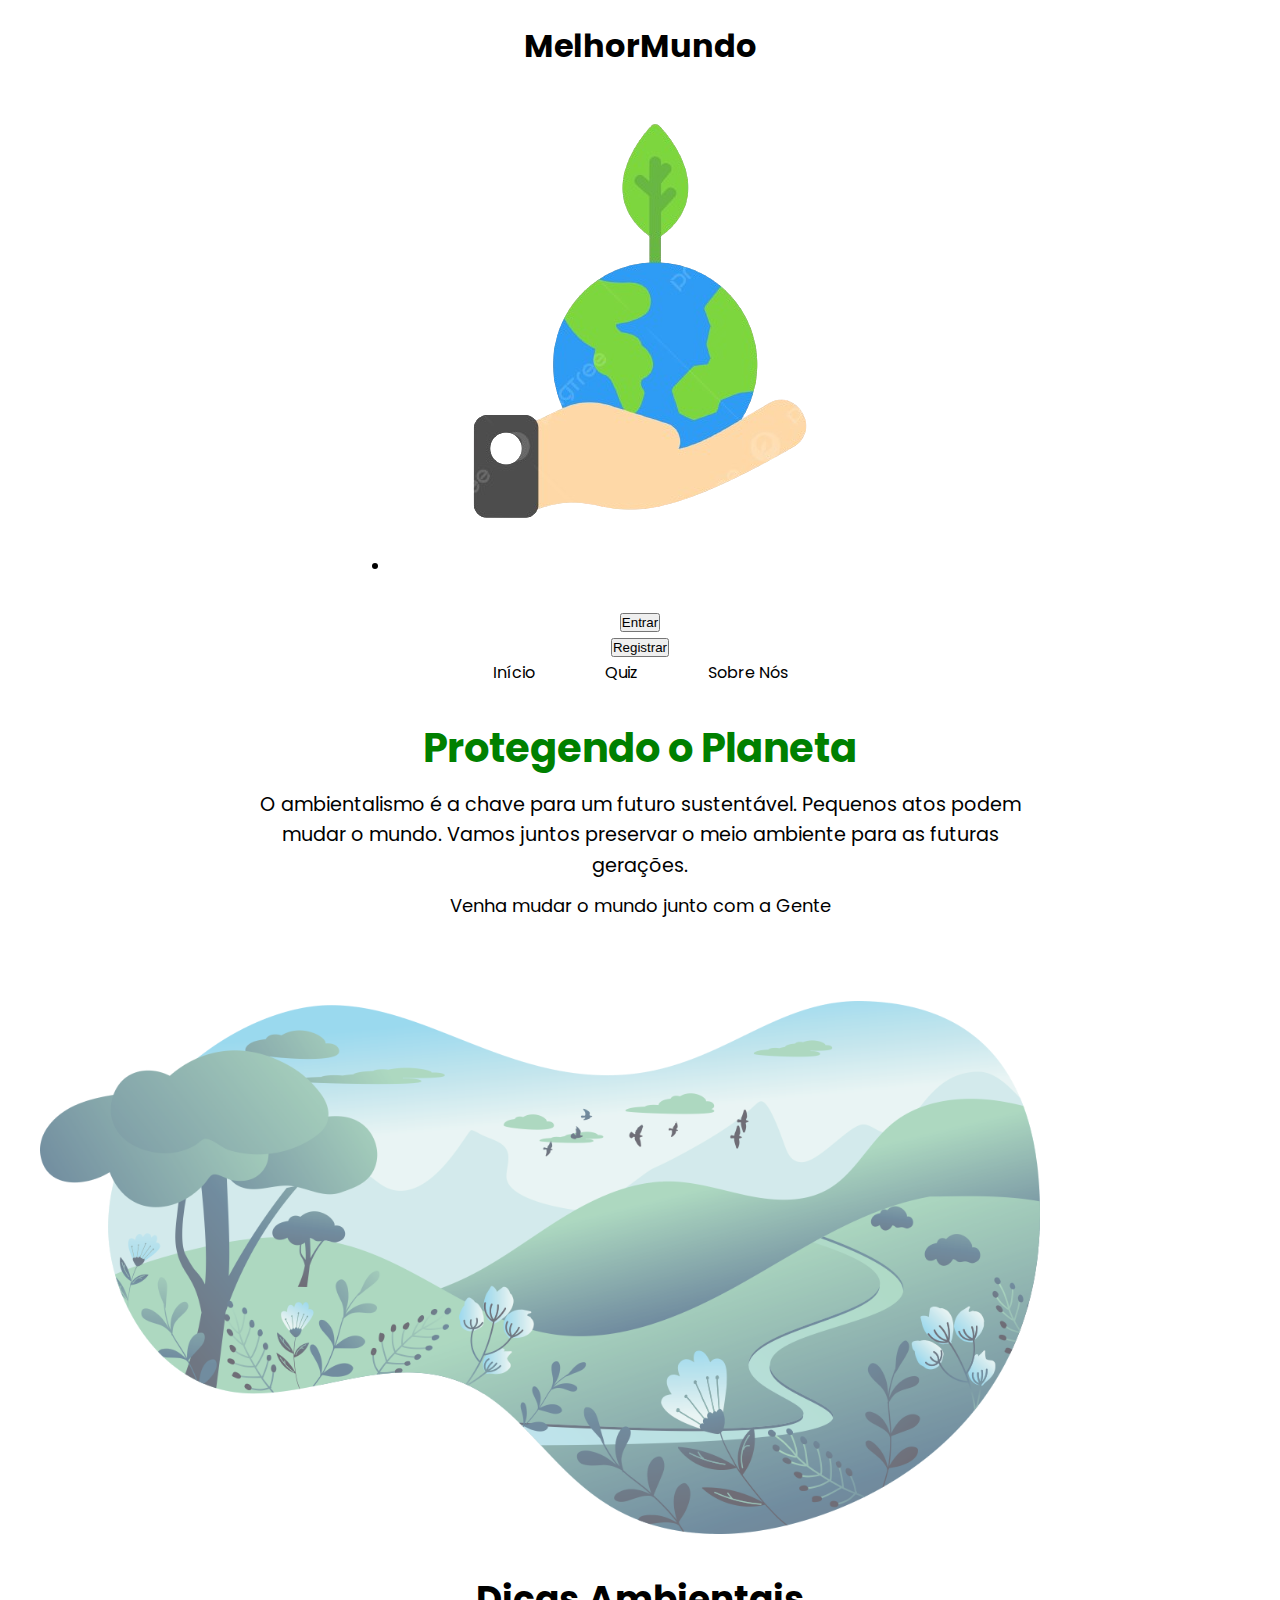
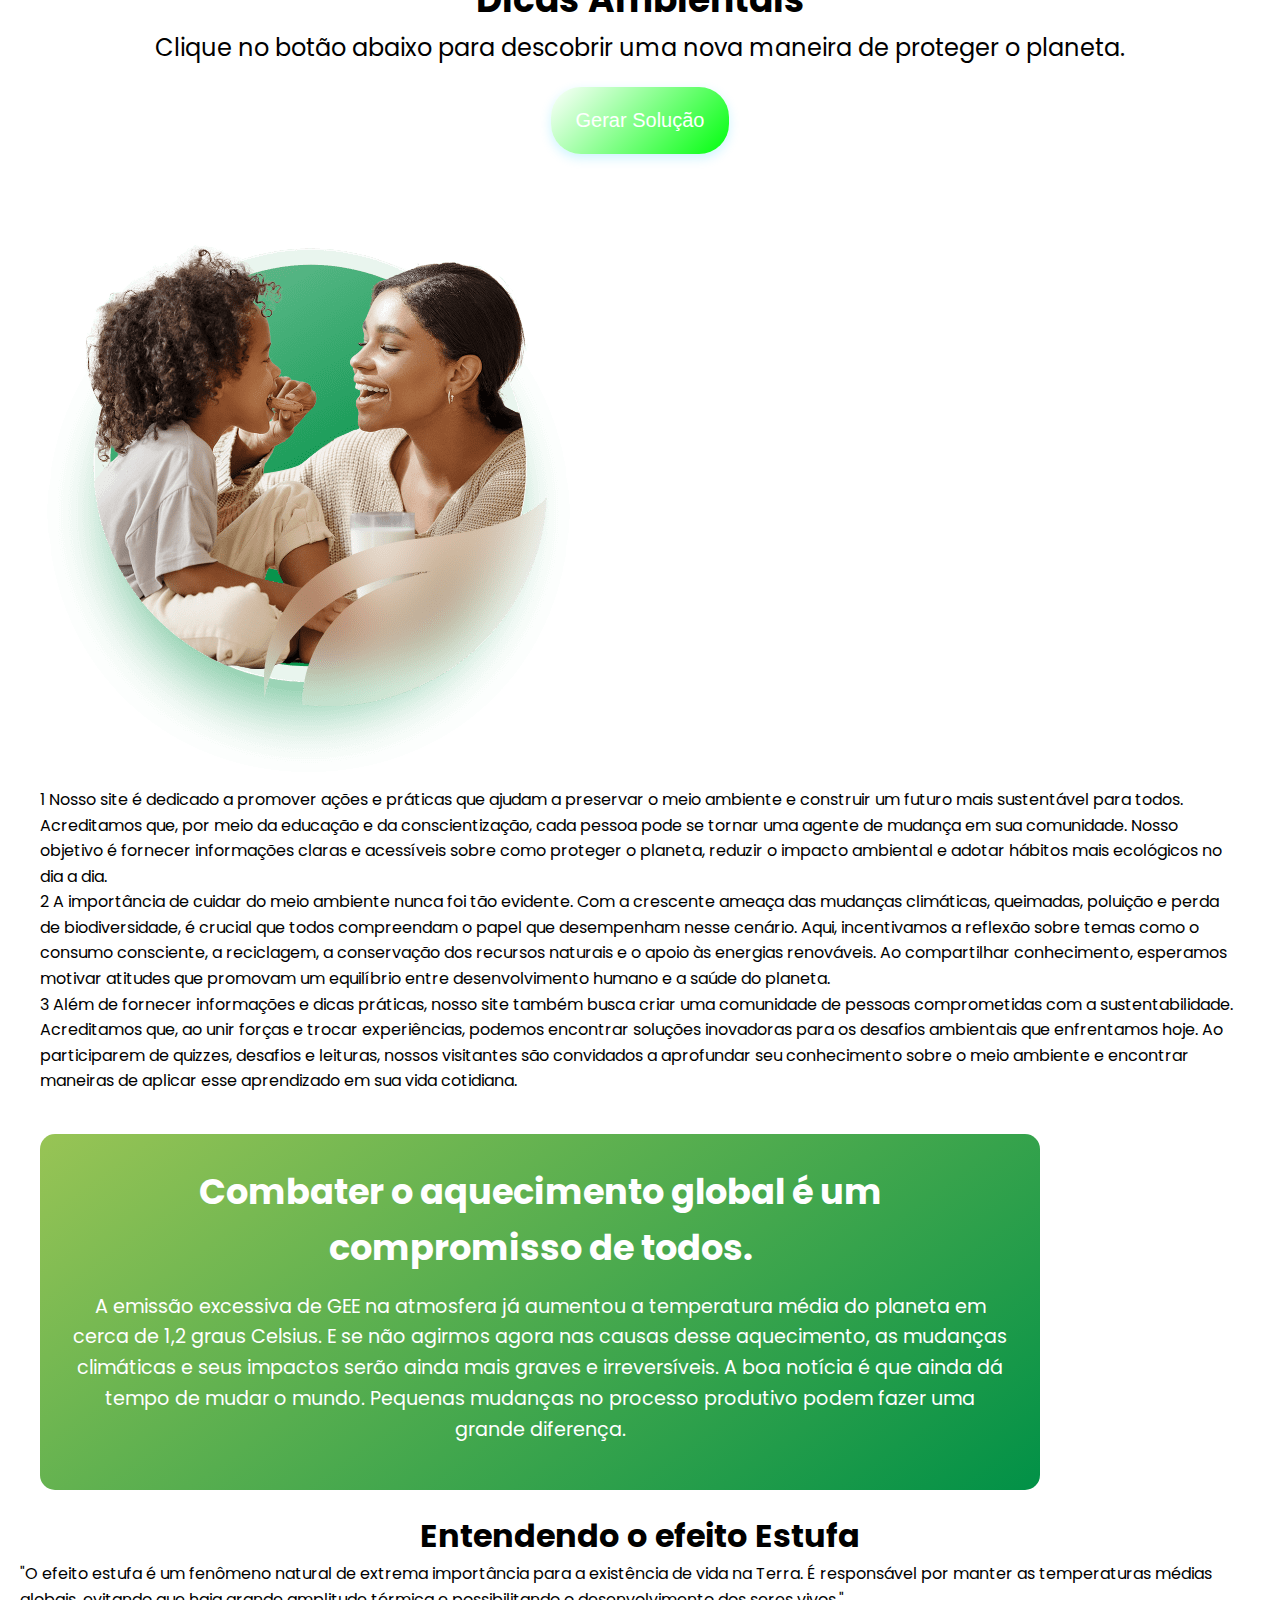
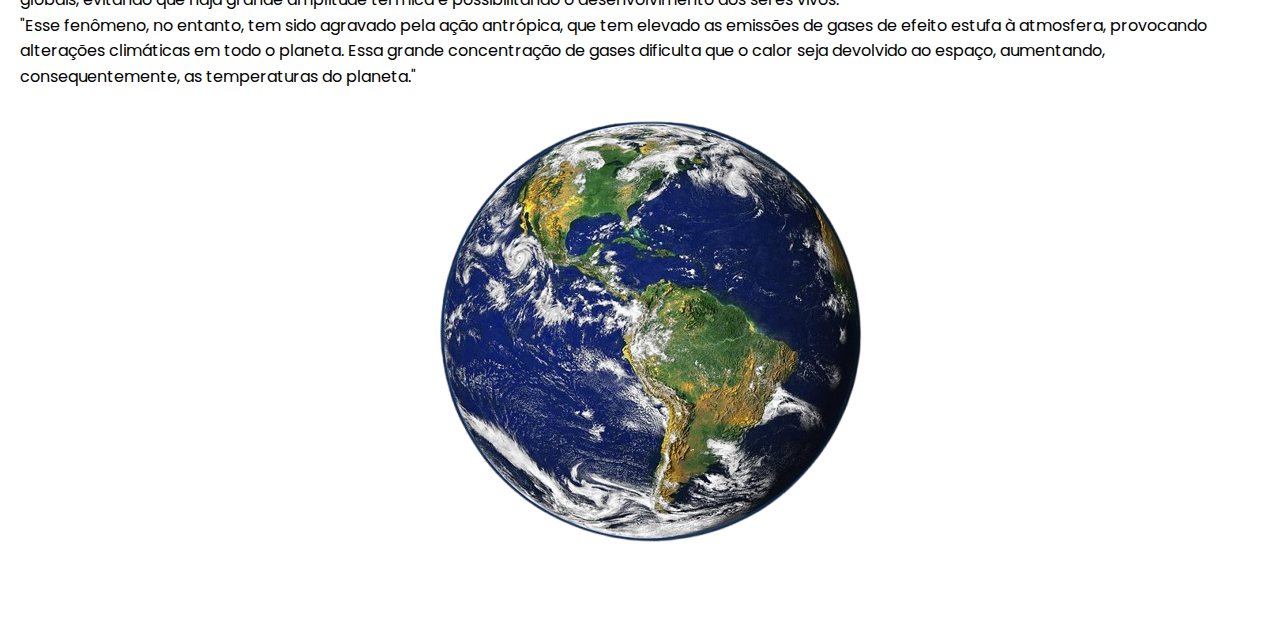
<file: index.html>
<!DOCTYPE html>
<html lang="pt-BR">
<head>
    <meta charset="UTF-8">
    <meta name="viewport" content="width=device-width, initial-scale=1.0">
    <title>Gerador - Ambientalismo</title>
    <link rel="preconnect" href="https://fonts.googleapis.com">
<link rel="preconnect" href="https://fonts.gstatic.com" crossorigin>
<link href="https://fonts.googleapis.com/css2?family=Poppins:ital,wght@0,100;0,200;0,300;0,400;0,500;0,600;0,700;0,800;0,900;1,100;1,200;1,300;1,400;1,500;1,600;1,700;1,800;1,900&display=swap" rel="stylesheet">
<link rel="preconnect" href="https://fonts.googleapis.com">
<link rel="preconnect" href="https://fonts.gstatic.com" crossorigin>
<link href="https://fonts.googleapis.com/css2?family=Montserrat:ital,wght@0,100..900;1,100..900&display=swap" rel="stylesheet">    
<link rel="stylesheet" href="styles.css">
    
</head>
<body>
   <div class="logo-h1">
    <h1>MelhorMundo</h1>
   </div>
   

   
    <div class="logo-png">
        <li><a href=""><img src="assets/pngtree-sustainability-flat-icon-png-image_9064354-removebg-preview.png" alt=""></a></li>
    </div>

    <header>

        <nav class="entrar-registrar">
            <div class="Entrar"><button id="Entrar">Entrar</button> </div>
            <div class="registrar"><button id="Registrar">Registrar</button></div>
        </nav>

        <nav class="navbar">
            <ul class="nav-list">
                <li><a href="#" class="nav-link" data-target="home">Início</a></li>
                <li><a href="#" class="nav-link" data-target="quiz">Quiz</a></li> <!-- Corrigido para "quiz" -->
                <li><a href="#" class="nav-link" id="about-link" data-target="about">Sobre Nós</a></li>
            </ul>
        </nav>
        
        <div class="header-content">
            <h1>Protegendo o Planeta</h1>
            <p>
                O ambientalismo é a chave para um futuro sustentável. Pequenos atos podem mudar o mundo. Vamos juntos preservar o meio ambiente para as futuras gerações.
            </p>
            
            <p class="p2">
                Venha mudar o mundo junto com a Gente
            </p>
        </div>
    </header>

    <main>
       
        <div class="img1">
            <img src="assets/gewaesser.png" alt="">
        </div>

        <section id="tip-generator" class="section">
            <div class="container">
                <h2>Dicas Ambientais</h2>
                <p>Clique no botão abaixo para descobrir uma nova maneira de proteger o planeta.</p>
                <button id="generate-tip">Gerar Solução</button>
                <p id="tip"></p>
               
                
            </div>
        </section>

        <div class="img2">
            <img src="assets/alimentado-crianca-produtos-go-planet.aae1b5f4.png" alt="">
        </div>
        

        <div class="tex-1">
            <p>
              1  Nosso site é dedicado a promover ações e práticas que ajudam a preservar o meio ambiente e construir um futuro mais sustentável para todos. Acreditamos que, por meio da educação e da conscientização, cada pessoa pode se tornar uma agente de mudança em sua comunidade. Nosso objetivo é fornecer informações claras e acessíveis sobre como proteger o planeta, reduzir o impacto ambiental e adotar hábitos mais ecológicos no dia a dia.
            </p>
        </div>

        <div class="tex-2">
            <p>
              2  A importância de cuidar do meio ambiente nunca foi tão evidente. Com a crescente ameaça das mudanças climáticas, queimadas, poluição e perda de biodiversidade, é crucial que todos compreendam o papel que desempenham nesse cenário. Aqui, incentivamos a reflexão sobre temas como o consumo consciente, a reciclagem, a conservação dos recursos naturais e o apoio às energias renováveis. Ao compartilhar conhecimento, esperamos motivar atitudes que promovam um equilíbrio entre desenvolvimento humano e a saúde do planeta.
            </p>
        </div>

        <div class="tex-3">
            <p>
              3  Além de fornecer informações e dicas práticas, nosso site também busca criar uma comunidade de pessoas comprometidas com a sustentabilidade. Acreditamos que, ao unir forças e trocar experiências, podemos encontrar soluções inovadoras para os desafios ambientais que enfrentamos hoje. Ao participarem de quizzes, desafios e leituras, nossos visitantes são convidados a aprofundar seu conhecimento sobre o meio ambiente e encontrar maneiras de aplicar esse aprendizado em sua vida cotidiana.
            </p>
        </div>

        <div class="tex-4">
            <p></p>
        </div>

        <section id="contact" class="section">
            <div class="container">
                <h2>Combater o aquecimento global é um compromisso de todos.</h2>
                <p>A emissão excessiva de GEE na atmosfera já aumentou a temperatura média do planeta em cerca de 1,2 graus Celsius. E se não agirmos agora nas causas desse aquecimento, as mudanças climáticas e seus impactos serão ainda mais graves e irreversíveis.

                    A boa notícia é que ainda dá tempo de mudar o mundo. Pequenas mudanças no processo produtivo podem fazer uma grande diferença.</p>
      
            </div>
        </section>
    </main>

    <div class="estufah1">
        <h1>Entendendo o efeito Estufa</h1>
    </div>

    <div class="container1">
        <p>"O efeito estufa é um fenômeno natural de extrema importância para a existência de vida na Terra. É responsável por manter as temperaturas médias globais, evitando que haja grande amplitude térmica e possibilitando o desenvolvimento dos seres vivos."

        </p>
    </div>

    <div class="container2">
        <p>"Esse fenômeno, no entanto, tem sido agravado pela ação antrópica, que tem elevado as emissões de gases de efeito estufa à atmosfera, provocando alterações climáticas em todo o planeta. Essa grande concentração de gases dificulta que o calor seja devolvido ao espaço, aumentando, consequentemente, as temperaturas do planeta."

    </p>
    </div>

    <div class="img-mundo">
        <img src="assets/earth-11015_640-removebg-preview.png" alt="">
    </div>


    <footer>
        
    </footer>

    <script src="script.js"></script>
</body>
</html>
</file>
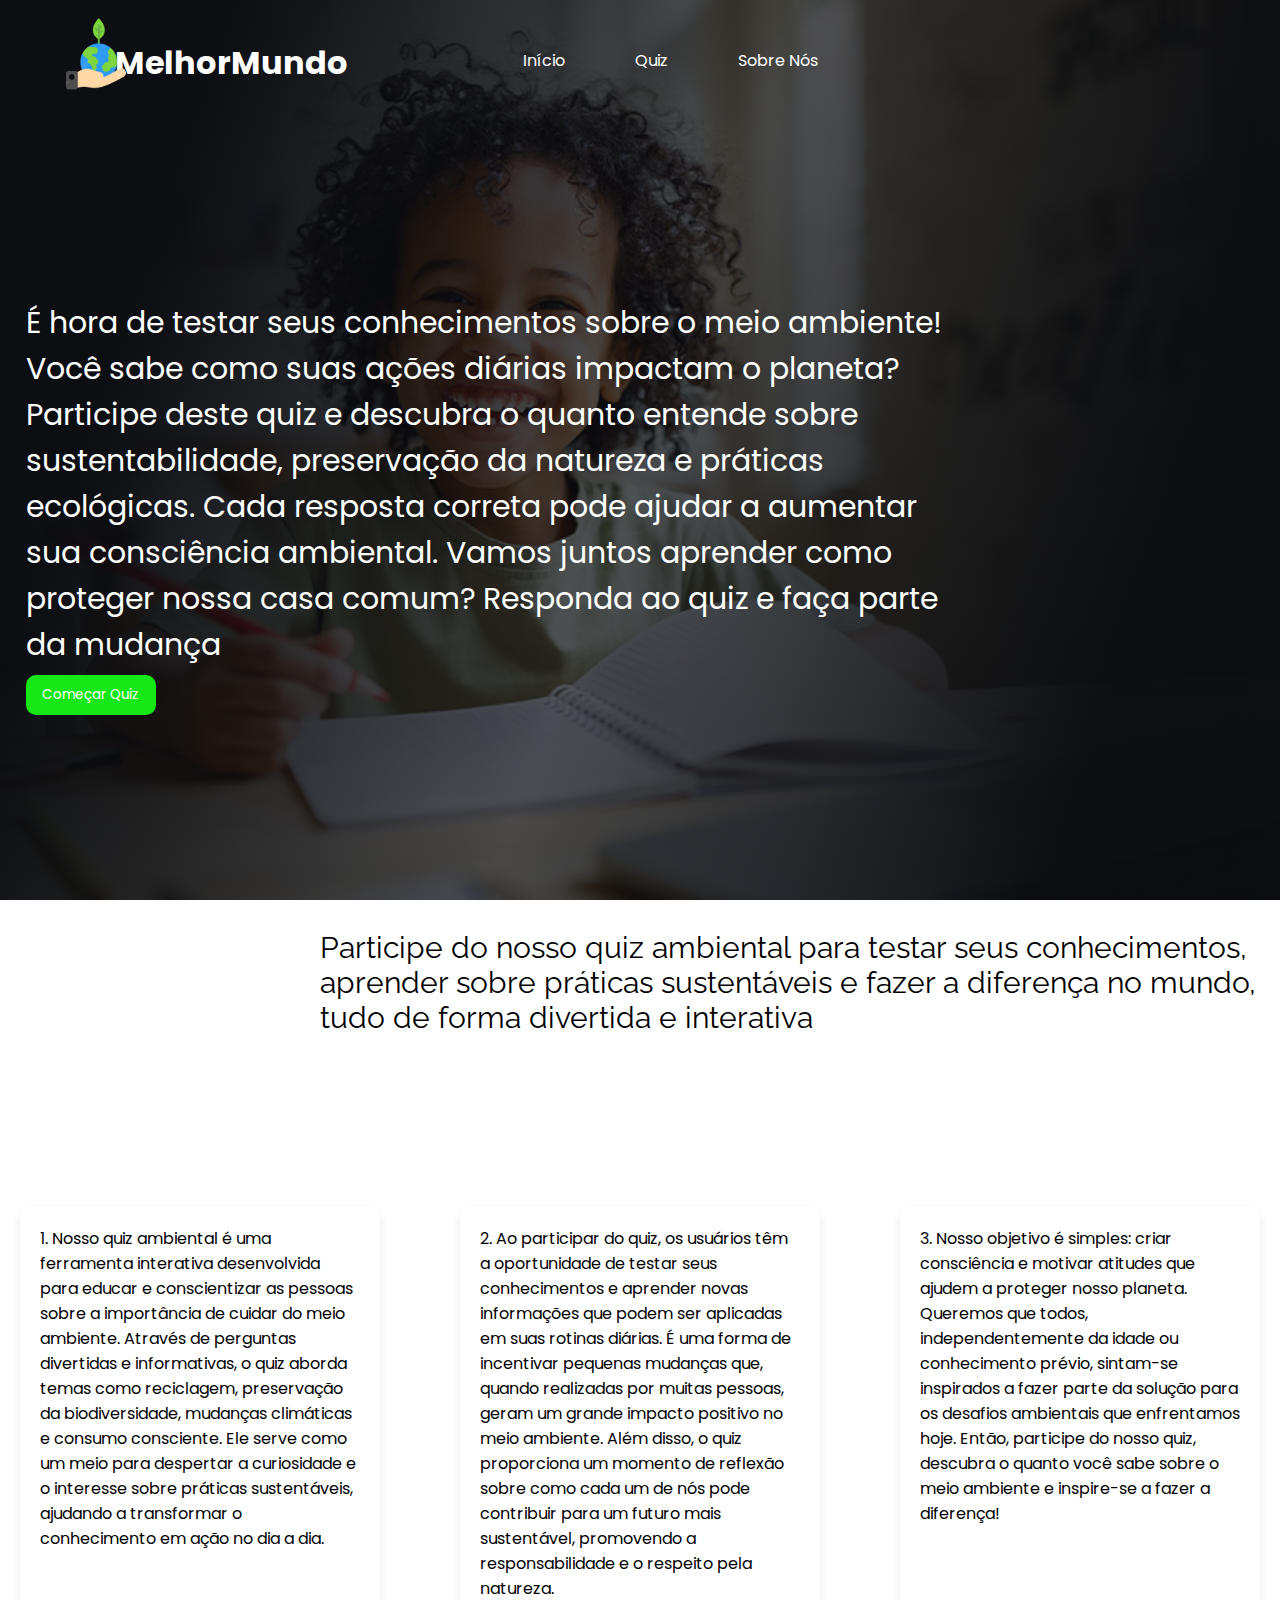
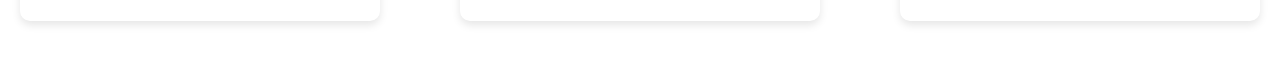
<file: pagina-quiz.html>
<!DOCTYPE html>
<html lang="en">
<head>
    <meta charset="UTF-8">
    <meta name="viewport" content="width=device-width, initial-scale=1.0">
    <link rel="stylesheet" href="pagina.quiz.css">
    <link rel="preconnect" href="https://fonts.googleapis.com">
<link rel="preconnect" href="https://fonts.gstatic.com" crossorigin>
<link href="https://fonts.googleapis.com/css2?family=Montserrat:ital,wght@0,100..900;1,100..900&family=Poppins:ital,wght@0,100;0,200;0,300;0,400;0,500;0,600;0,700;0,800;0,900;1,100;1,200;1,300;1,400;1,500;1,600;1,700;1,800;1,900&display=swap" rel="stylesheet">
<link rel="preconnect" href="https://fonts.googleapis.com">
<link rel="preconnect" href="https://fonts.gstatic.com" crossorigin>
<link href="https://fonts.googleapis.com/css2?family=Raleway:ital,wght@0,100..900;1,100..900&display=swap" rel="stylesheet">    
<title>Document</title>
</head>
<body>

    <div class="logo-h1">
        <h1>MelhorMundo</h1>
       </div>

    <div class="logo-png">
        <img src="assets/pngtree-sustainability-flat-icon-png-image_9064354-removebg-preview.png" alt="">
    </div>

    <header>
        <nav class="navbar">
            <ul class="nav-list">
                <li><a href="#" class="nav-link" data-target="home">Início</a></li>
                <li><a href="#" class="nav-link" data-target="quiz">Quiz</a></li> <!-- Corrigido para "quiz" -->
                <li><a href="#" class="nav-link" id="about-link" data-target="about">Sobre Nós</a></li>
            </ul>
        </nav>
    </header>

    <main>
        <div id="img1">
            <img src="assets/blogei.jpg" alt="">
        </div>

            <div class="h1">
                <p>
                    É hora de testar seus conhecimentos sobre o meio ambiente! Você sabe como suas ações diárias impactam o planeta?  Participe deste quiz e descubra o quanto entende sobre sustentabilidade, preservação da natureza e práticas ecológicas. Cada resposta correta pode ajudar a aumentar sua consciência ambiental. Vamos juntos aprender como proteger nossa casa comum?  Responda ao quiz e faça parte da mudança
                </p>
            </div>

            <div class="quiz-btn">
                <button id="quiz-btn">
                    Começar Quiz
                </button>
            </div>
    </main>

    <section id="p3">
<div class="p3">
    <p>Participe do nosso quiz ambiental para testar seus conhecimentos, aprender sobre práticas sustentáveis e fazer a diferença no mundo, tudo de forma divertida e interativa

    </p>
</div>
</section>

    <section class="info">
        
        <div class="pqs">
            <p>
               1. Nosso quiz ambiental é uma ferramenta interativa desenvolvida para educar e conscientizar as pessoas sobre a importância de cuidar do meio ambiente. Através de perguntas divertidas e informativas, o quiz aborda temas como reciclagem, preservação da biodiversidade, mudanças climáticas e consumo consciente. Ele serve como um meio para despertar a curiosidade e o interesse sobre práticas sustentáveis, ajudando a transformar o conhecimento em ação no dia a dia.
            </p>
           
            <p>
               2. Ao participar do quiz, os usuários têm a oportunidade de testar seus conhecimentos e aprender novas informações que podem ser aplicadas em suas rotinas diárias. É uma forma de incentivar pequenas mudanças que, quando realizadas por muitas pessoas, geram um grande impacto positivo no meio ambiente. Além disso, o quiz proporciona um momento de reflexão sobre como cada um de nós pode contribuir para um futuro mais sustentável, promovendo a responsabilidade e o respeito pela natureza.
            </p>

            <p>
               3. Nosso objetivo é simples: criar consciência e motivar atitudes que ajudem a proteger nosso planeta. Queremos que todos, independentemente da idade ou conhecimento prévio, sintam-se inspirados a fazer parte da solução para os desafios ambientais que enfrentamos hoje. Então, participe do nosso quiz, descubra o quanto você sabe sobre o meio ambiente e inspire-se a fazer a diferença!
            </p>

        </div>
    </section>

     <!-- O Popup -->
     <div id="popup" class="popup">
        <div class="popup-content">
            <span id="close-popup" class="close-btn">&times;</span>
            <h1>Bem-vindo ao Nosso de sustentabilidade</h1>
            <p>Você tem certeza que quer continuar?</p>
            <div class="btn-group">
                <button class="close-popup">Não</button>
                <button id="continue-popup">Sim</button>
            </div>
        </div>
    </div>

</body>
<script src="pagina-quiz.js"></script>
</html>
</file>
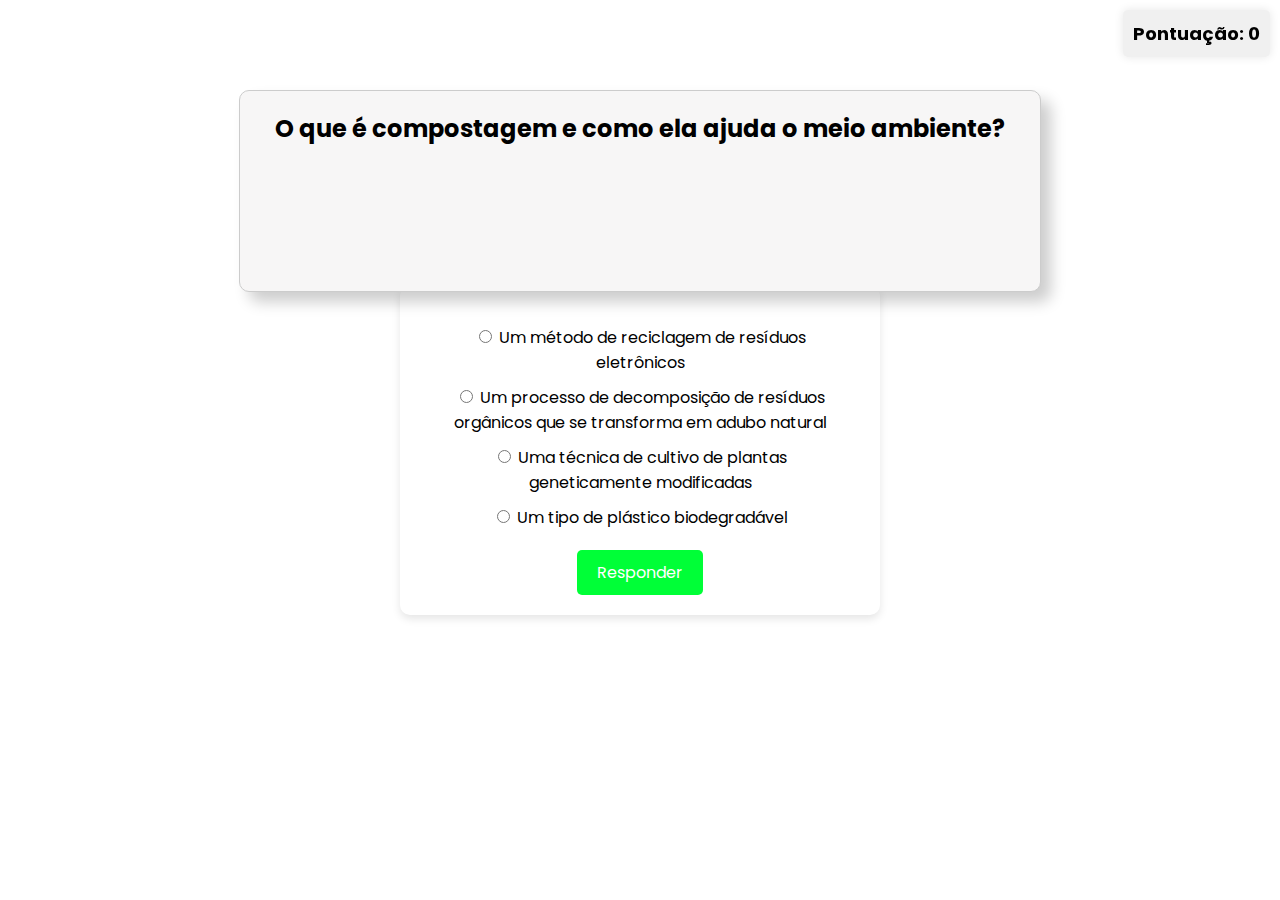
<file: quiz.html>
<!DOCTYPE html>
<html lang="pt-BR">
<head>
    <meta charset="UTF-8">
    <meta name="viewport" content="width=device-width, initial-scale=1.0">
    <title>Jogo de Quiz</title>
    <link rel="preconnect" href="https://fonts.googleapis.com">
<link rel="preconnect" href="https://fonts.gstatic.com" crossorigin>
<link href="https://fonts.googleapis.com/css2?family=Poppins:ital,wght@0,100;0,200;0,300;0,400;0,500;0,600;0,700;0,800;0,900;1,100;1,200;1,300;1,400;1,500;1,600;1,700;1,800;1,900&display=swap" rel="stylesheet">
    <link rel="stylesheet" href="quiz.css">
</head>
<body>

    <div class="score-container">
        Pontuação: <span id="scoreDisplay">0</span>
    </div>

    <div class="container-h2">
    <h2 id="question">Pergunta do Quiz</h2>
</div>

    <div class="quiz-container">
        <div id="quiz">
    
            <ul class="answer-options">
                <li>
                    <input type="radio" id="answerA" name="answer" class="answer">
                    <label for="answerA" id="A">Resposta A</label>
                </li>
                <li>
                    <input type="radio" id="answerB" name="answer" class="answer">
                    <label for="answerB" id="B">Resposta B</label>
                </li>
                <li>
                    <input type="radio" id="answerC" name="answer" class="answer">
                    <label for="answerC" id="C">Resposta C</label>
                </li>
                <li>
                    <input type="radio" id="answerD" name="answer" class="answer">
                    <label for="answerD" id="D">Resposta D</label>
                </li>
            </ul>
            <button id="submit">Responder</button>
        </div>
        <div id="result" class="hide">
            <h3>Você acertou <span id="score">0</span> de <span id="total">0</span> perguntas!</h3>
            <button id="restart">Recomeçar Quiz</button>
            <button id="exit-quiz">Sair Do Quiz</button>
        </div>
    </div>
    <script src="quiz.js"></script>
</body>
</html>
</file>
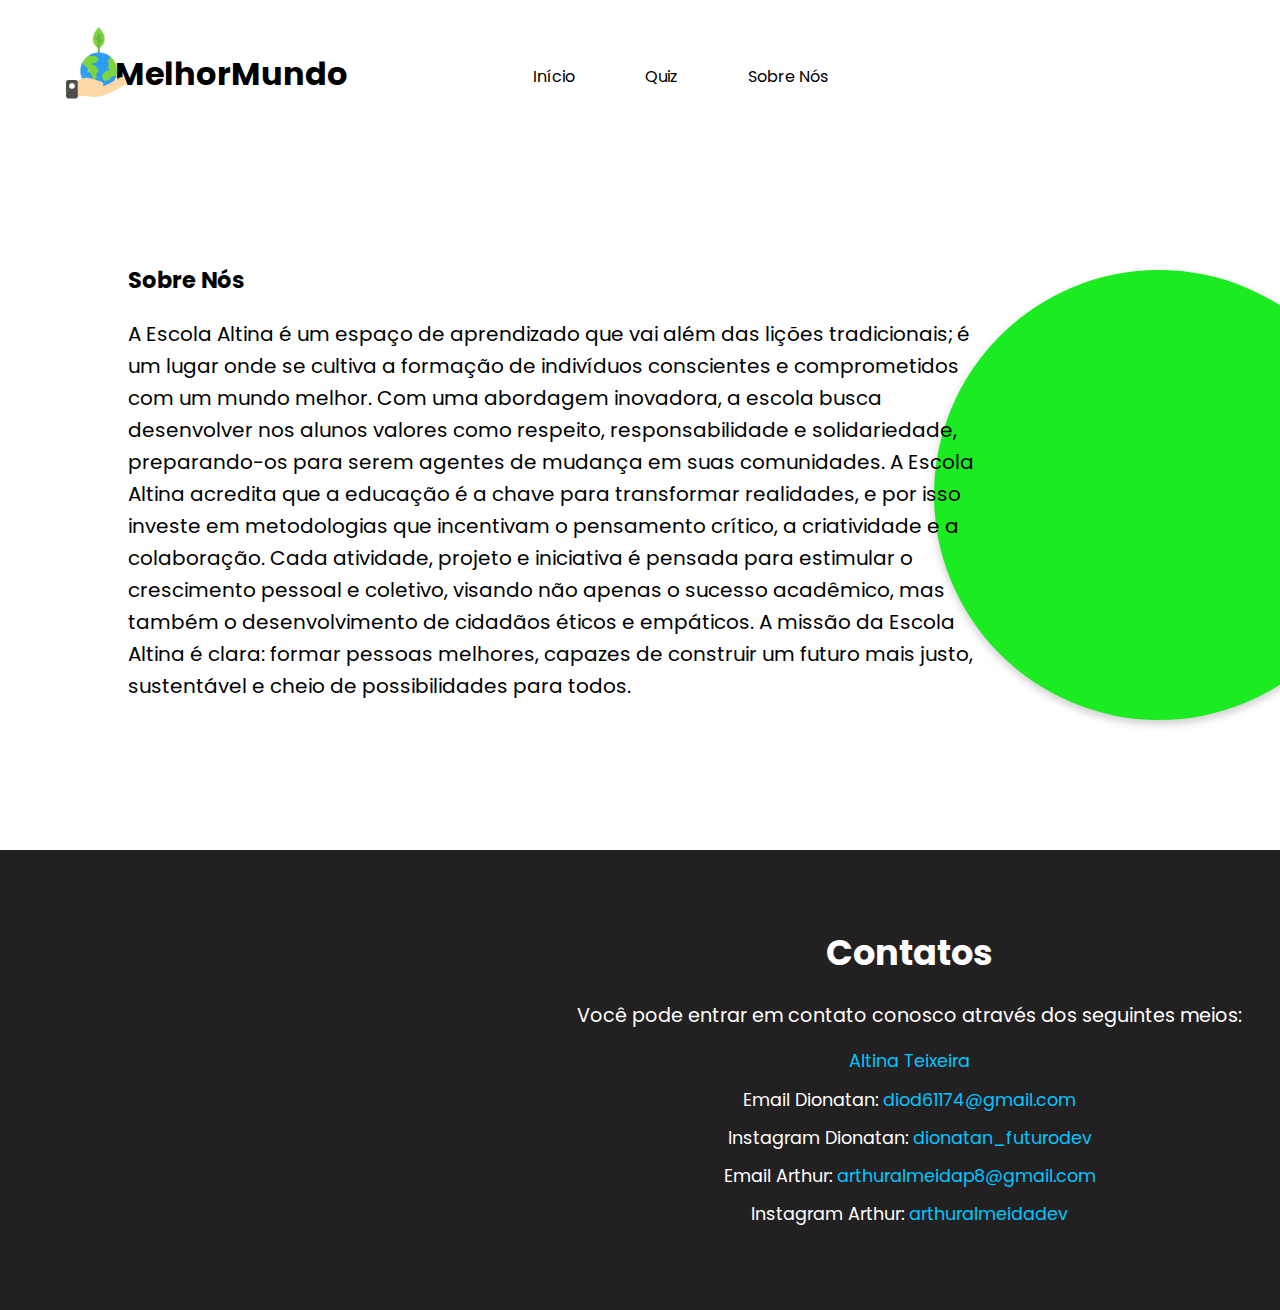
<file: sobre-nos.html>
<!DOCTYPE html>
<html lang="en">
<head>
    <meta charset="UTF-8">
    <meta name="viewport" content="width=device-width, initial-scale=1.0">
    <link rel="preconnect" href="https://fonts.googleapis.com">
<link rel="preconnect" href="https://fonts.gstatic.com" crossorigin>
<link href="https://fonts.googleapis.com/css2?family=Poppins:ital,wght@0,100;0,200;0,300;0,400;0,500;0,600;0,700;0,800;0,900;1,100;1,200;1,300;1,400;1,500;1,600;1,700;1,800;1,900&display=swap" rel="stylesheet">
    <link rel="stylesheet" href="sobre-nos.css">
    <title>Document</title>
</head>
<body>
    <div class="logo-h1">
        <h1>MelhorMundo</h1>
       </div>
       
    
       
        <div class="logo-png">
            <li><a href=""><img src="assets/pngtree-sustainability-flat-icon-png-image_9064354-removebg-preview.png" alt=""></a></li>
        </div>
 
    <header>
        <nav class="navbar">
            <ul class="nav-list">
                <li><a href="#" class="nav-link" data-target="home">Início</a></li>
                <li><a href="#" class="nav-link" data-target="quiz">Quiz</a></li> <!-- Corrigido para "quiz" -->
                <li><a href="#" class="nav-link" id="about-link" data-target="about">Sobre Nós</a></li>
                
            </ul>
        </nav>
    </header>

    <section id="about" class="section">
        <div class="container">
            <h2>Sobre Nós</h2>
            <!-- Texto inicial sempre visível -->

<p>
A Escola Altina é um espaço de aprendizado que vai além das lições tradicionais; é um lugar onde se cultiva a formação de indivíduos conscientes e comprometidos com um mundo melhor. Com uma abordagem inovadora, a escola busca desenvolver nos alunos valores como respeito, responsabilidade e solidariedade, preparando-os para serem agentes de mudança em suas comunidades. A Escola Altina acredita que a educação é a chave para transformar realidades, e por isso investe em metodologias que incentivam o pensamento crítico, a criatividade e a colaboração. Cada atividade, projeto e iniciativa é pensada para estimular o crescimento pessoal e coletivo, visando não apenas o sucesso acadêmico, mas também o desenvolvimento de cidadãos éticos e empáticos. A missão da Escola Altina é clara: formar pessoas melhores, capazes de construir um futuro mais justo, sustentável e cheio de possibilidades para todos.
</p>
</div>
    </section>
    
    <div class="img1">
        <img src="assets/12120050_1509009929423613_8032714613203243035_o.jpg" alt="">
    </div>

    <div class="circle"></div>

    <section id="contact" class="section">
        <div class="container2">
            <h2>Contatos</h2>
            <p>Você pode entrar em contato conosco através dos seguintes meios:</p>
            <ul class="contact-list">
                <li><a href="https://www.facebook.com/emefaltinateixeira/?locale=pt_BR" target="_blank" rel="noopener noreferrer">Altina Teixeira</a></li>
                <li>Email Dionatan: <a href="mailto:diod61174@gmail.com">diod61174@gmail.com</a></li>
                <li>Instagram Dionatan: <a href="https://www.instagram.com/dionatan_futurodev" target="_blank" rel="noopener noreferrer">dionatan_futurodev</a></li>
                <li>Email Arthur: <a href="mailto:arthuralmeidap8@gmail.com">arthuralmeidap8@gmail.com</a></li>
                <li>Instagram Arthur: <a href="https://www.instagram.com/arthuralmeidadev" target="_blank" rel="noopener noreferrer">arthuralmeidadev</a></li>
            </ul>
        </div>
    </section>
    
</body>
</html>

<script src="sobre.js"></script>
</file>
<file: pagina.quiz.css>
body {
    font-family: 'Poppins';
    margin: 0;
    overflow-x: hidden; /* Impede rolagem horizontal */
}

#img1 {
    position: absolute;
    top: 0;
    left: 0;
    width: 100%;
    height: 100vh; /* Altura da tela inteira */
    z-index: -1;
    margin: 0;
    padding: 0;
    overflow: hidden; /* Garante que nada extrapole o contêiner */
}

#img1 > img {
    width: 100%;
    height: 100%;
    object-fit: cover;
    display: block; /* Remove o espaço em branco abaixo da imagem */
    margin: 0;
    padding: 0;
}

#img1::after {
    content: '';
    width: 100%;
    height: 100%;
    position: absolute;
    top: 0;
    left: 0;
    background: linear-gradient(109deg, rgba(10, 12, 16, 0.99) 15%, rgba(10, 12, 16, 0.7) 50%, rgba(10, 12, 16, 0.99) 85%);
    z-index: 1;
    pointer-events: none;
}

header {
    width: 100%;
    text-align: center;
    padding: 30px;
    border-radius: 15px;
    margin-bottom: 30px;
    animation: fadeIn 1s ease-in-out;
    position: absolute;
    top: 2%;
    left: 0; /* Garante que o header está alinhado à borda esquerda */
    z-index: 2; /* Garante que o header está acima da imagem e do gradiente */
}

nav ul {
    list-style: none;
    display: flex;
    justify-content: center;
    padding: 0;
    margin: 0; /* Remove a margem */
}

nav ul li {
    margin: 0 15px;

}

nav ul li:hover {
    transform: translateY(-5px);
}

nav ul li a {
    text-decoration: none;
    color: white;
    font-size: 16px;
    padding: 10px 20px;
    border-radius: 25px;
}




.h1 {
    position: absolute;
    top: 30%;
    left: 2%;
    width: 950px;
}

.h1 p {
    color: white;
    font-size: 30px;
}

.quiz-btn {
    position: absolute;
    top: 75%;
    left: 2%;
}

#quiz-btn {
    font-family: 'Poppins';
    background-color: rgb(22, 231, 22);
    color: white;
    border: none;
    border-radius: 10px;
    padding: 10px;
    width: 130px;
    cursor: pointer;
    transition: transform 0.3s ease;
}

#quiz-btn:hover {
    transform: translateY(-10px);
}

.info {
    position: absolute;
    top: 130%;
    width: 100%;
    display: flex;
    justify-content: center;
    align-items: center;
}

.pqs {
    display: flex;
    gap: 80px; /* Espaçamento entre os parágrafos */
    max-width: 100%;
    padding: 20px;
    overflow: hidden;
}

.pqs p {
    flex: 1;
    width: 300px;
    background: #ffffff;
    padding: 20px;
    border-radius: 10px;
    box-shadow: 0 4px 8px rgba(0, 0, 0, 0.1);
    transition: transform 0.3s ease; /* Transição suave para a transformação */
}

.pqs p:hover {
    transform: scale(1.1); /* Aumenta o tamanho do parágrafo em 10% ao passar o mouse */
}

.p3 {
    position: absolute;
    top: 100%;
    left: 25%;
    width: 950px;
}

.p3 p {
    font-family: 'Raleway';
    font-size: 30px;
}


.logo-png {
    position: absolute;
    list-style: none;
    top: 1%;
    left: 4%;
    cursor: pointer;
}

.logo-png img {
    width: 90px;
    cursor: pointer;
}

.logo-h1 {
    position: absolute;
    top: 2%;
    left: 9%;
    cursor: pointer;
    color: #ffffff;
}

.popup-info {
    background-color: #333; /* Cor de fundo para visibilidade */
    color: white; /* Cor do texto */
    border-radius: 15px; /* Bordas arredondadas */
    padding: 20px; /* Espaçamento interno */
    max-width: 500px; /* Largura máxima */
    margin: auto; /* Centraliza horizontalmente */
    position: relative; /* Necessário para o posicionamento absoluto dos botões */
    box-shadow: 0 4px 8px rgba(0, 0, 0, 0.3); /* Sombra da caixa */
}

.popup-info h1 {
    font-size: 1.8em; /* Tamanho do título */
    margin-bottom: 15px; /* Espaço abaixo do título */
}

.info {
    display: block; /* Garante que cada item ocupe uma linha */
    margin-bottom: 10px; /* Espaço abaixo de cada item */
}

.btn-group {
    display: flex; /* Alinha os botões horizontalmente */
    justify-content: center; /* Centraliza os botões */
    margin-top: 20px; /* Espaço acima dos botões */
}

.info-btn {
    background-color: #00c6ff; /* Cor de fundo dos botões */
    color: white; /* Cor do texto dos botões */
    border: none; /* Remove a borda padrão dos botões */
    padding: 10px 20px; /* Espaçamento interno dos botões */
    border-radius: 5px; /* Bordas arredondadas dos botões */
    font-size: 1em; /* Tamanho da fonte dos botões */
    cursor: pointer; /* Cursor de mão ao passar sobre os botões */
    text-decoration: none; /* Remove o sublinhado do link */
    text-align: center; /* Alinha o texto ao centro dos botões */
}

.exit-btn {
    background-color: #ff4d4d; /* Cor de fundo do botão "Sair do quiz" */
    margin-right: 10px; /* Espaço à direita do botão */
}

.continue-btn {
    background-color: #4caf50; /* Cor de fundo do botão "Continuar" */
}

.info-btn:hover {
    opacity: 0.9; /* Efeito de hover */
}

.info-btn:active {
    opacity: 0.8; /* Efeito ao clicar no botão */
}

/* Popup */
.popup {
    display: none; /* Inicialmente oculto */
    position: fixed;
    top: 0;
    left: 0;
    width: 100%;
    height: 100%;
    background-color: rgba(0, 0, 0, 0.5); /* Fundo escurecido */
    justify-content: center;
    align-items: center;
    animation: fadeIn 0.3s ease-out; /* Animação de entrada */
}

/* Animação de entrada do popup */
@keyframes slideUp {
    from {
        transform: translateY(100%);
        opacity: 0;
    }
    to {
        transform: translateY(0);
        opacity: 1;
    }
}

/* Conteúdo do popup */
.popup-content {
    background-color: #333;
    color: white;
    padding: 20px;
    border-radius: 10px;
    position: relative;
    width: 300px;
    text-align: center;
    box-shadow: 0 4px 8px rgba(0, 0, 0, 0.3); /* Sombra da caixa */
    animation: slideUp 0.3s ease-out; /* Aplica a animação ao conteúdo do popup */
}

/* Botão de fechar */
.close-btn {
    position: absolute;
    top: 10px;
    right: 10px;
    font-size: 24px;
    cursor: pointer;
    color: #ffffff;
}

/* Botões dentro do popup */
.btn-group {
    display: flex;
    justify-content: center;
    gap: 10px; /* Espaço entre os botões */
    margin-top: 20px;
}

.close-popup, #continue-popup {
    background-color: #007bff; /* Cor padrão dos botões */
    color: white; /* Cor do texto dos botões */
    border: none;
    padding: 10px 20px;
    border-radius: 5px;
    font-size: 16px;
    cursor: pointer;
    text-align: center;
    transition: background-color 0.3s, transform 0.1s; /* Efeitos de transição */
}

.close-popup {
    background-color: #dc3545; /* Cor para o botão "Não" */
}

#continue-popup {
    background-color: #28a745; /* Cor para o botão "Sim" */
}

.close-popup:hover {
    background-color: #b30000; /* Cor de fundo ao passar o mouse */
}

#continue-popup:hover {
    background-color: rgb(21, 199, 21);
}

.close-popup:active, #continue-popup:active {
    transform: scale(0.95); /* Efeito de clique */
}
</file>
<file: quiz.css>
body {
    font-family: 'Poppins', sans-serif;
    background-color: #ffffff;
    margin: 0;
    padding: 0;
    display: flex;
    justify-content: center;
    align-items: center;
    height: 100vh;
}

.quiz-container {
    background-color: #fff;
    padding: 20px 40px;
    border-radius: 10px;
    box-shadow: 0 4px 8px rgba(0, 0, 0, 0.1);
    width: 400px;
    text-align: center;
}

h2 {
    margin-bottom: 20px;
}

.answer-options {
    list-style: none;
    padding: 0;
    margin: 20px 0;
}

.answer-options li {
    margin-bottom: 10px;
}

button {
    background-color: #00ff37;
    color: #fff;
    border: none;
    padding: 10px 20px;
    cursor: pointer;
    border-radius: 5px;
    font-size: 16px;
    font-family: 'Poppins';
    transition: background-color 0.3s;
}

button:hover {
    background-color: #09e93a;
}

.hide {
    display: none;
}

.container-h2 {
    position: absolute; /* Abosluto em relação ao body */
    top: 10%;  /* Define a posição de cima */
    background-color: rgb(247, 246, 246);
    min-width: 800px; /* largura */
    border-radius: 10px; /* Define uma borda arredondada */
    box-shadow: 10px 10px 15px rgba(0, 0, 0, 0.2); /* Adiciona sombra */
    text-align: center; 
   
    justify-content: center; /* Centralização Horizontal */
    align-items: flex-end; /* Centralização Horizontal */
    height: 200px; /* Tamanho */
    border: 1px solid #ccc; /* borda */
    
}

.score-container {
    position: fixed; /* Fixa o elemento na tela */
    top: 10px; /* Distância do topo */
    right: 10px; /* Distância da direita */
    background-color: #f0f0f0; /* Cor de fundo para contraste */
    padding: 10px; /* Espaçamento interno */
    border-radius: 5px; /* Borda arredondada */
    box-shadow: 0px 0px 10px rgba(0, 0, 0, 0.1); /* Sombra */
    font-size: 18px; /* Tamanho da fonte */
    font-weight: bold; /* Negrito */
}
</file>
<file: sobre-nos.css>
body {
    font-family: 'Roboto', sans-serif;
   background-color: white;
    color: #000000;
    min-height: 100vh;
    display: flex;
    flex-direction: column;
    justify-content: center;
    align-items: center;
    padding: 20px;
    line-height: 1.6; /* Melhor legibilidade */
    font-family: 'Poppins';
}


/* Cabeçalho */
header {
    width: 100%;
    text-align: center;
    padding: 30px;
    border-radius: 15px;
    margin-bottom: 30px;
    animation: fadeIn 1s ease-in-out;
    position: absolute;
    top: 2%;
    left: 10px;
    
}



header h1 {
    font-size: 2.5em; /* Tamanho ajustado para melhor hierarquia */
    color: inherit;
    margin-bottom: 10px;
    font-weight: bold;
}

header p {
    font-size: 1.2em; /* Leve aumento no tamanho da fonte */
    width: 450px;
    position: absolute;
    left: 38%;
    color: inherit;
}

nav ul {
    list-style: none;
    display: flex;
    justify-content: center;
    padding: 0;
    margin-bottom: 30px;
}

nav ul li {
    margin: 0 15px; /* Ajustar o espaçamento entre os itens */
    transition: transform 0.3s ease; /* Transição suave para o movimento */
}

nav ul li:hover {
    transform: translateY(-5px); /* Move o item 5px para cima ao passar o mouse */
}

nav ul li a {
    text-decoration: none;
    color: inherit;
    font-size: 16px;
    padding: 10px 20px;
    border-radius: 25px;
    transition: background 0.3s ease, color 0.3s ease; /* Transição suave para cor de fundo e texto */
}

nav ul li a:hover {
    background-color: rgba(255, 255, 255, 0.3);
    color: #000; /* Melhor contraste no hover */
}



.container {
    width: 750px;
    height: 100px;
    position: absolute;
    left: 10%;
    top: 27%;
    font-size: 15px;
}

.container p {
    font-size: 20px;
    width: 850px;
}

.img1 {
    position: absolute;
    left: 1389px;

    border-radius: 10px;
}

.img1 img {
    width: 390px;
    border-radius: 170px;
}

.circle {
    position: absolute;
    left: 73%;
    top: 30%;
    width: 450px; /* Largura do círculo */
    height: 450px; /* Altura do círculo (igual à largura) */
    background-color: #1aec21; /* Cor de fundo do círculo */
    border-radius: 50%; /* Torna o elemento um círculo */
    box-shadow: 0 4px 8px rgba(0, 0, 0, 0.2); /* Sombra para dar um efeito */
    z-index: -1;
}

.logo-png {
    position: absolute;
    list-style: none;
    top: 2%;
    left: 4%;
    cursor: pointer;
}

.logo-png img {
    width: 90px;
    cursor: pointer;
}

.logo-h1 {
    position: absolute;
    top: 3%;
    left: 9%;
    cursor: pointer;
}

/* Seção Contatos */
/* Contact Section */
#contact {
    background-color: #222020;
    height: 400px;
    color: white;
    border-radius: 25px;
    padding: 30px;
    text-align: center;
    backdrop-filter: blur(6px);
    position: absolute;
    top: 90%;
    left: -2%;
    margin-top: 40px;
    animation: fadeIn 2s ease-in-out;
    width: 1950px;
}

.container2 {
    position: absolute;
    top: 10%;
    left: 30%;
}

#contact h2 {
    font-size: 2.2em; /* Tamanho ajustado para melhor hierarquia */
    color: white;
    margin-bottom: 15px;

}

#contact #altina {
    position: absolute;
    left: 5%;
    top: 13%;
    color: white;
    font-family: 'Poppins';
}

#contact p {
    font-size: 1.2em; /* Leve aumento no tamanho da fonte */
    color: inherit;
    margin-bottom: 15px;
}

#contact ul {
    list-style: none;
    padding: 0;
}

#contact ul li {
    font-size: 1.1em; /* Ajustado para melhor legibilidade */
    margin-bottom: 10px;
}

#contact a {
    color: #00c6ff;
    text-decoration: none;
}

#contact a:hover {
    text-decoration: underline;
}

#scroll-to-contact {
    background: linear-gradient(135deg, #ffffff, #00ff0d); /* Gradiente sutil */
    color: #ffffff;
    border: none;
    padding: 12px 25px;
    font-size: 16px;
    cursor: pointer;
    border-radius: 30px;
    transition: background 0.3s ease, transform 0.1s ease;
    box-shadow: 0 4px 12px rgba(0, 198, 255, 0.2);
    outline: none;
    margin-top: 20px;
}

#scroll-to-contact:hover {
    background: linear-gradient(135deg, #ffffff, #81c784);
    transform: scale(1.02);
    box-shadow: 0 6px 16px rgba(0, 198, 255, 0.3);
}

#scroll-to-contact:active {
    transform: scale(0.98);
}

footer {
    text-align: center;
    margin-top: 40px;
    font-size: 14px;
    color: #ffffff;
}
</file>
<file: styles.css>
/* Reset básico */
* {
    margin: 0;
    padding: 0;
    box-sizing: border-box;
}

html {
    scroll-behavior: smooth;
}

body {
    font-family: 'Poppins', sans-serif;
    background-color: white;
    color: #000000;
    min-height: 100vh;
    display: flex;
    flex-direction: column;
    justify-content: center;
    align-items: center;
    padding: 20px;
    line-height: 1.6; /* Melhor legibilidade */
}

/* Cabeçalho */
header {
    width: 100%;
    text-align: center;
    padding: 30px;
    border-radius: 15px;
    margin-bottom: 30px;
    animation: fadeIn 1s ease-in-out;
    position: relative; /* Alterado de absolute para relative */
}

header h1 {
    font-size: 2.5em; /* Tamanho ajustado para melhor hierarquia */
    color: green;
    margin-bottom: 10px;
    font-weight: bold;
}

header p {
    font-size: 1.2em; /* Leve aumento no tamanho da fonte */
    width: 100%;
    max-width: 800px; /* Máximo de largura para melhor leitura */
    margin: 0 auto;
}

header .p2 {
    font-size: 18px;
    margin-top: 10px;
}

/* Menu de navegação */
nav ul {
    list-style: none;
    display: flex;
    justify-content: center;
    padding: 0;
    margin-bottom: 30px;
    flex-wrap: wrap; /* Para se ajustar a telas menores */
}

nav ul li {
    margin: 0 15px; /* Ajustar o espaçamento entre os itens */
    transition: transform 0.3s ease; /* Transição suave para o movimento */
}

nav ul li:hover {
    transform: translateY(-5px); /* Move o item 5px para cima ao passar o mouse */
}

nav ul li a {
    text-decoration: none;
    color: inherit;
    font-size: 16px;
    padding: 10px 20px;
    border-radius: 25px;
    transition: background 0.3s ease, color 0.3s ease; /* Transição suave para cor de fundo e texto */
}

nav ul li a:hover {
    background-color: rgba(255, 255, 255, 0.3);
    color: #000; /* Melhor contraste no hover */
}

/* Seção de dicas */
main {
    max-width: 100%;
    width: 100%;
    margin: 0 auto;
    padding: 20px;
}

#tip-generator {
    text-align: center;
    padding: 30px;
    border-radius: 20px;
    margin-bottom: 40px;
    animation: fadeIn 1.5s ease-in-out;
    font-size: 24px;
    color: rgb(0, 0, 0);
}

#generate-tip {
    background: linear-gradient(135deg, #ffffffcb, #00ff0d); /* Gradiente sutil */
    color: #ffffff;
    border: none;
    padding: 22px 25px;
    font-size: 20px;
    cursor: pointer;
    border-radius: 30px;
    transition: background 0.3s ease, transform 0.2s ease;
    box-shadow: 0 4px 12px rgba(0, 198, 255, 0.2);
    outline: none;
    margin-top: 20px;
}

#generate-tip:hover {
    background: linear-gradient(135deg, #ffffff, #00ff0d); /* Alterar gradiente no hover */
    transform: scale(1.02);
    box-shadow: 0 6px 16px rgba(0, 198, 255, 0.3);
}

#generate-tip:active {
    transform: scale(0.98);
}

#tip {
    margin-top: 20px;
    font-size: 1.4em;
    color: inherit;
    font-style: italic;
}

/* Seção Sobre Nós */
#about {
    border-radius: 15px;
    padding: 30px;
    text-align: center;
    backdrop-filter: blur(6px);
    margin-top: 40px;
    animation: fadeIn 2s ease-in-out;
}

/* Seção Contatos */
#contact {
    background: linear-gradient(145deg, #98c455 0%, #019147 100%);
    color: white;
    border-radius: 15px;
    padding: 30px;
    text-align: center;
    backdrop-filter: blur(6px);
    margin-top: 40px;
    animation: fadeIn 2s ease-in-out;
    width: 100%;
    max-width: 1000px; /* Máximo de largura para melhor leitura */
    height: auto;
}

#contact h2 {
    font-size: 2.2em; /* Tamanho ajustado para melhor hierarquia */
    color: white;
    margin-bottom: 15px;
}

#contact p {
    font-size: 1.2em; /* Leve aumento no tamanho da fonte */
    color: inherit;
    margin-bottom: 15px;
}

/* Animação de fade-in */
@keyframes fadeIn {
    from {
        opacity: 0;
        transform: translateY(10px);
    }
    to {
        opacity: 1;
        transform: translateY(0);
    }
}

/* Imagem com Animação */
.img1 > img {
    width: 100%;
    max-width: 1000px;
    margin: 0 auto;
    opacity: 0.7;
    animation: slideIn 1s ease-out, fadeIn 1s ease-out;
}

/* Animação de Slide In */
@keyframes slideIn {
    from {
        transform: translateY(50px);
        opacity: 0;
    }
    to {
        transform: translateY(0);
        opacity: 0.7;
    }
}

/* Animação de Fade In */
@keyframes fadeIn {
    from {
        opacity: 0;
    }
    to {
        opacity: 0.7;
    }
}

/* Ajustes para dispositivos móveis */
@media (max-width: 768px) {
    header {
        padding: 20px;
    }

    header h1 {
        font-size: 2em;
        margin-bottom: 5px;
    }

    header p {
        font-size: 1em;
        width: 90%;
        max-width: none;
    }

    .nav-list {
        flex-direction: column;
        align-items: center;
    }

    .nav-list li {
        margin: 10px 0;
    }

    #tip-generator {
        font-size: 18px;
        width: 90%;
        max-width: none;
    }

    #generate-tip {
        font-size: 18px;
        padding: 15px 20px;
    }

    #contact {
        width: 90%;
        max-width: none;
        padding: 20px;
    }

    .tex-1, .tex-2, .tex-3 {
        position: relative;
        width: 90%;
        margin: 0 auto;
        height: auto;
        box-shadow: none; /* Removido para telas pequenas */
        transform: scale(1); /* Removido o efeito de escala */
    }

    .logo-png, .logo-h1 {
        position: relative;
        top: auto;
        left: auto;
    }

    .logo-png img, .logo-h1 img {
        width: 60px;
    }

    .entrar-registrar {
        flex-direction: column;
        align-items: center;
        position: relative;
        left: auto;
    }

    .Entrar, .registrar {
        margin: 10px 0;
    }

    .img1, .img2, .img-mundo {
        width: 100%;
        position: relative;
        top: auto;
        left: auto;
    }

    .container1, .container2 {
        width: 90%;
        max-width: none;
        margin: 10px auto;
        padding: 10px;
    }

    .tex-1, .tex-2, .tex-3 {
        position: relative;
        top: auto;
        left: auto;
    }

    .estufah1 {
        position: relative;
        top: auto;
        left: auto;
        margin-top: 20px;
    }
}
</file>
